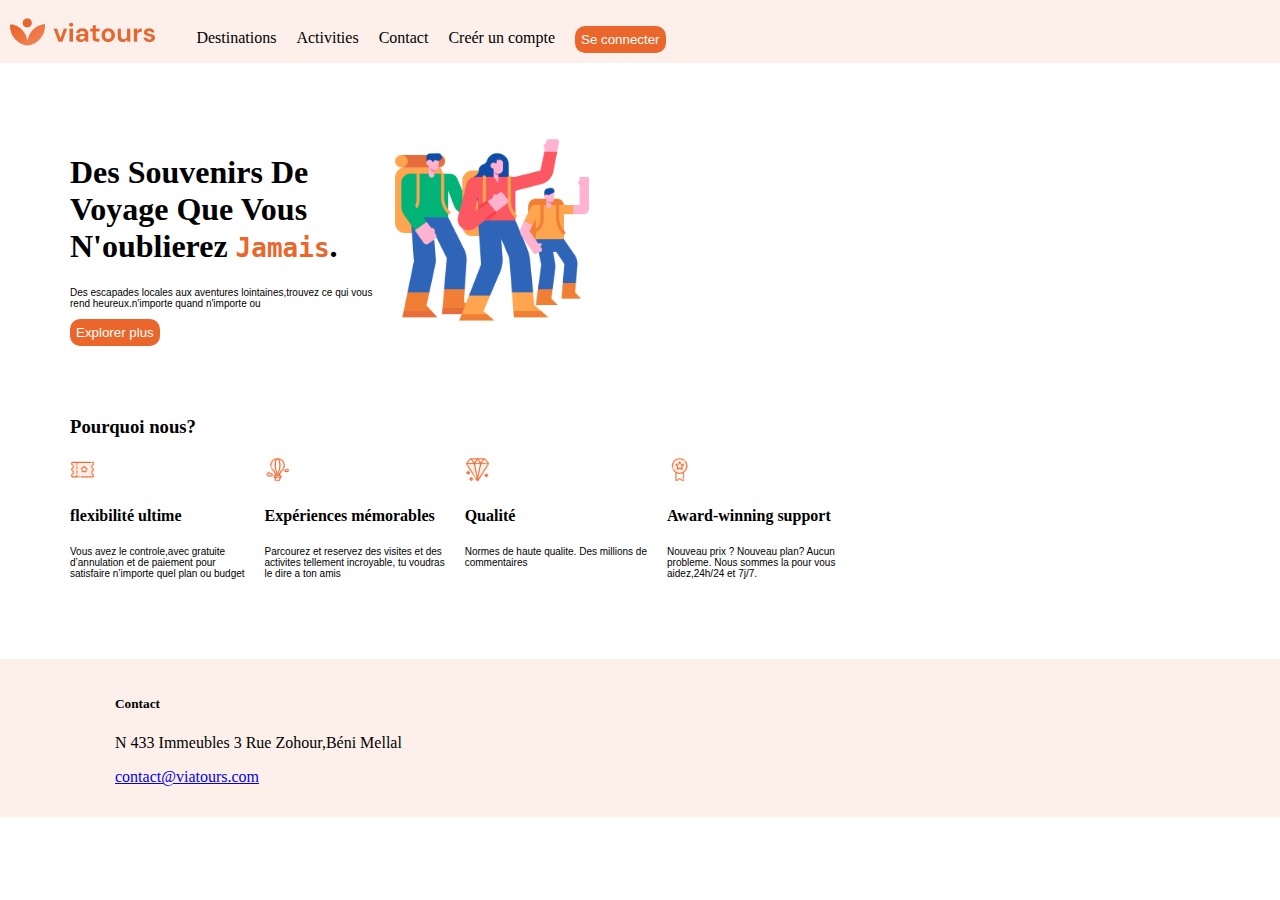
<file: index.html>
<!DOCTYPE html>
<html lang="en">

<head>
  <meta charset="UTF-8">
  <meta name="viewport" content="width=device-width, initial-scale=1.0">
  <title>Document</title>
  <link rel="stylesheet" href="css/style.css">

</head>

<body>
  <nav class="navbare">
    <img class="logo" src="./image/Logo.svg-removebg-preview.png" alt="this is a logo" height="28">
    <ul class="li">
      <li>Destinations</li>
      <li>Activities </li>
      <li>Contact </li>
      <li>Creér un compte</li>

      
    </ul>
    <button class = "bt1">Se connecter</button>
  </nav>
  <section class="first">
    <div>
      <h1> Des Souvenirs De<br>
        Voyage Que Vous<br>
        N'oublierez <samp id="Jamais">Jamais</samp>.
      </h1>
      <p> Des escapades locales aux aventures lointaines,trouvez ce qui vous <br>
        rend heureux.n'importe quand n'importe ou
      </p>
      <button class="bt2">Explorer plus</button>
    </div>


    <div>
      <img src="./image/image1.png" alt="a bunch people waving" height="200">
    </div>
</section >
<section class="second">
  <h3>Pourquoi nous?</h3>
  <main class="main">
  <div>
    <img src="./image/ticket.svg.png" height="25">
    <h4>flexibilité ultime</h4>
    <p>Vous avez le controle,avec gratuite<br>
      d’annulation et de paiement pour<br>
      satisfaire n’importe quel plan ou
      budget
    <p>
  </div>
  <div>
    <img src="./image/hot-air-balloon.svg.png" height="25">
    <h4>Expériences mémorables</h4>
    <p>Parcourez et reservez des
      visites et des<br> activites
      tellement incroyable, tu voudras <br>
      le dire a ton amis
  </div>
  <div>
    <img src="./image/diamond.svg.png" height="25">
    <h4>Qualité</h4>
    <p>
      Normes de haute qualite.
      Des millions de
      <br> commentaires
    </p>
  </div>
  <div>
    <img src="./image/medal.svg.png" height="25">
    <h4>Award-winning support</h4>
    <p>
      Nouveau prix ? Nouveau plan?
      Aucun <br> probleme.
      Nous sommes la pour vous<br> aidez,24h/24 et 7j/7.</p>
  </div>
</main>
</section>

</body>


<footer>
     
  <h5>Contact</h5>
 
  <p>N 433 Immeubles 3 Rue Zohour,Béni Mellal</p>
  <p><a href="mailto:contact@viatours.com">contact@viatours.com</a></p>
</footer>


</html>
</file>
<file: css/style.css>
body{
  margin: 0%;
}
.navbare{
  background-color: #FDF0EA;
  display: inline-flex;
  width: 100%;
  align-items: center;
  margin: 0%;


}
ul{
  display: inline-flex;    
  list-style-type: none;
  gap: 20px;
  padding-top: 13px;
}
.logo{
  margin-left: 10px;
}
.bt1{
background-color: #EB662B;
color : white;
border-style: none;
border-radius: 10px;
padding: 6px;
margin-left: 20px;
margin-top: 15px;
}


#Jamais {
  color: #EB662B;
}
.first {
 display: flex;
 
  margin:70px;
}
.bt2{
  background-color: #EB662B;
  color : white;
  border-style: none;
  border-radius: 10px;
  padding: 6px;
  }
  .second{
    margin: 70px;
  }
 
.main{
    display: inline-flex;
  }
  div p{
       font-family: Arial, Helvetica, sans-serif;
       font-size: 10px;
       margin-right: 20px;
  }
  footer{
    display: flex table-row;
    background-color: #FDF0EA;
    padding: 15px;
  }
  footer p,h5{
    margin-left: 100px;
  }
</file>
